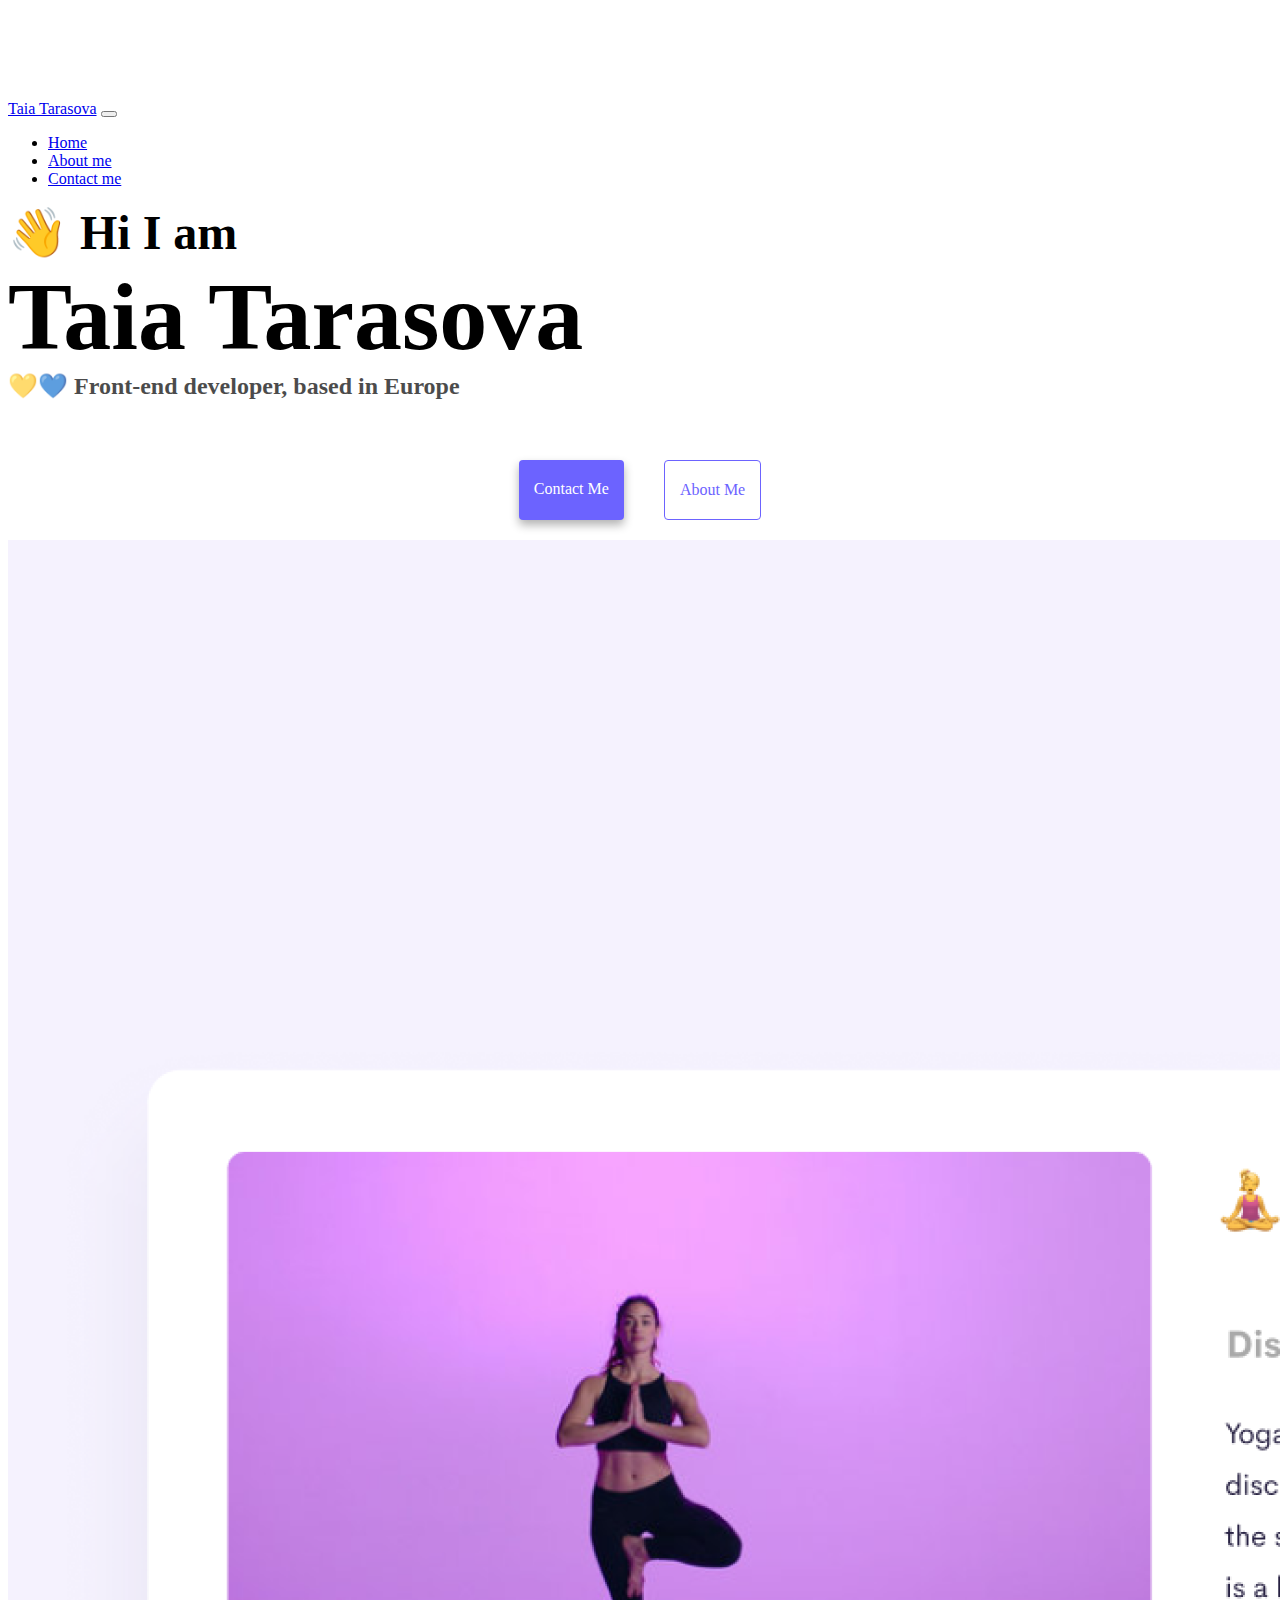
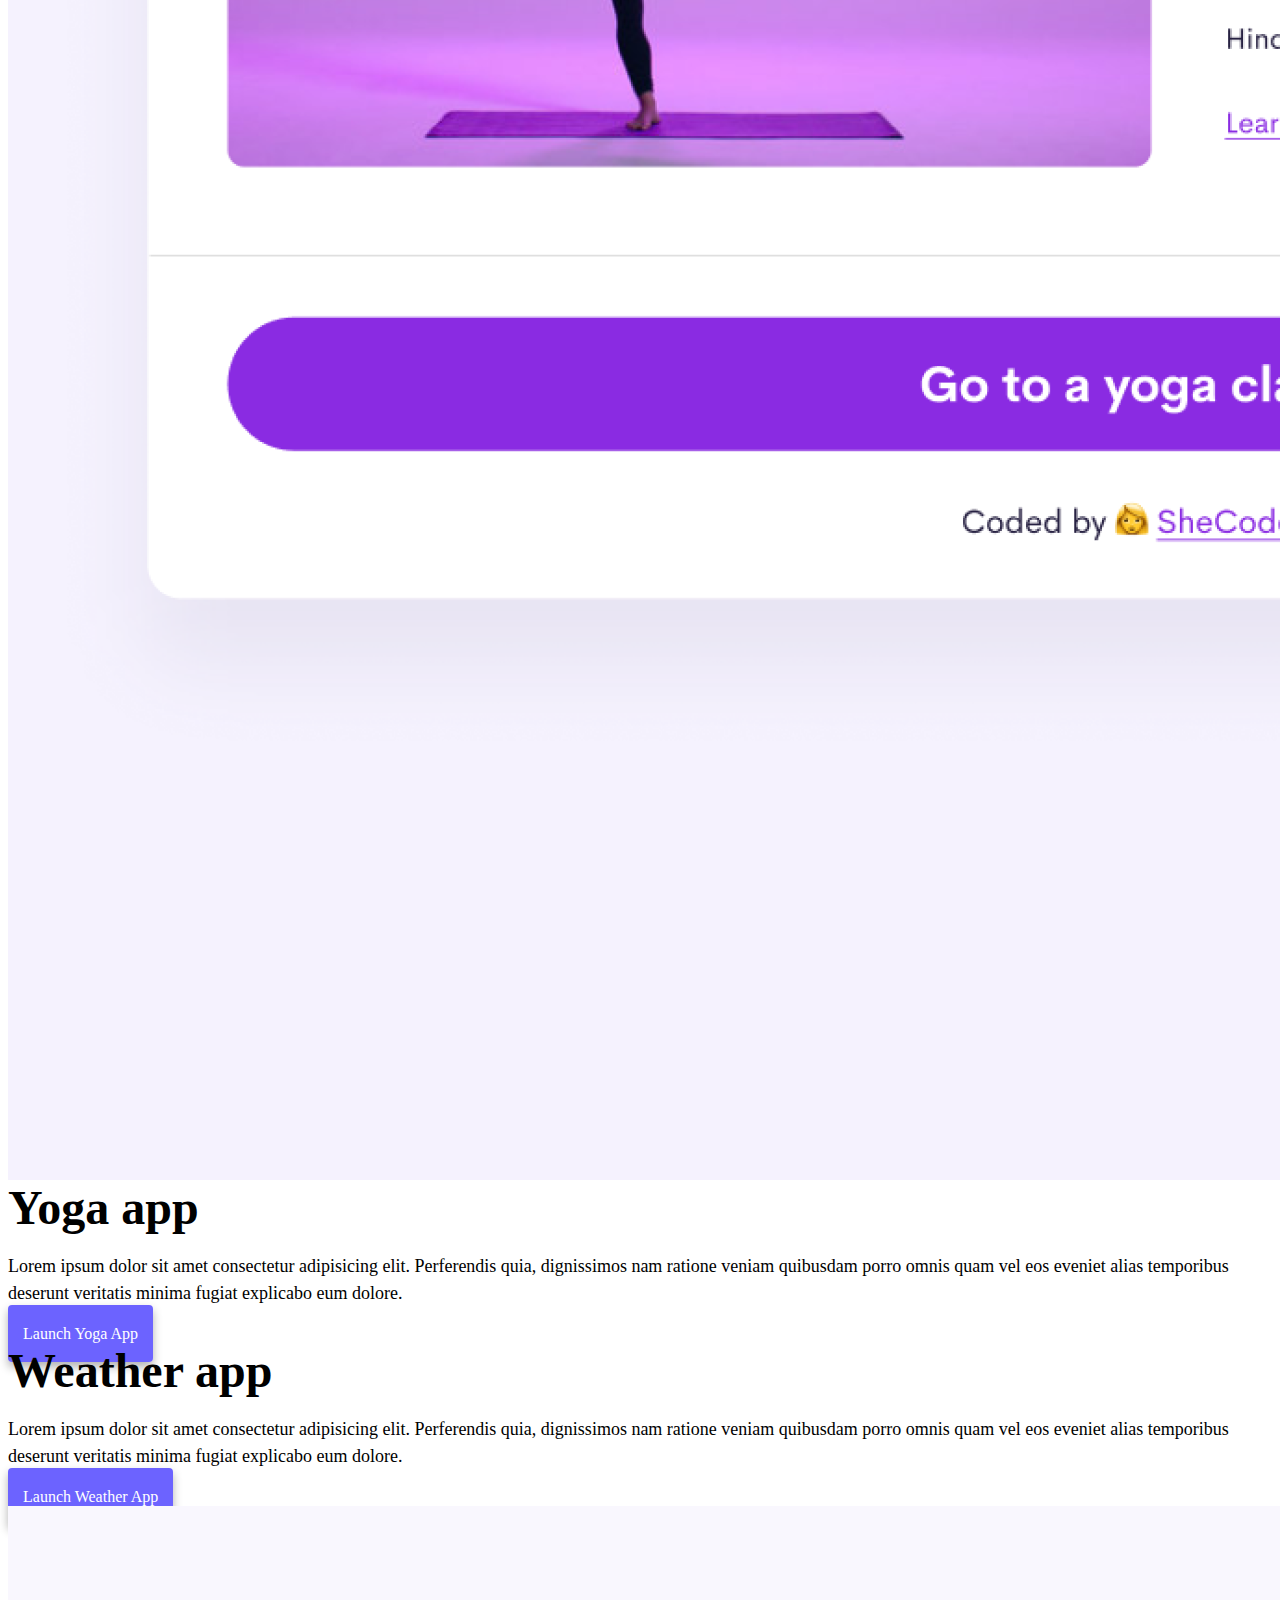
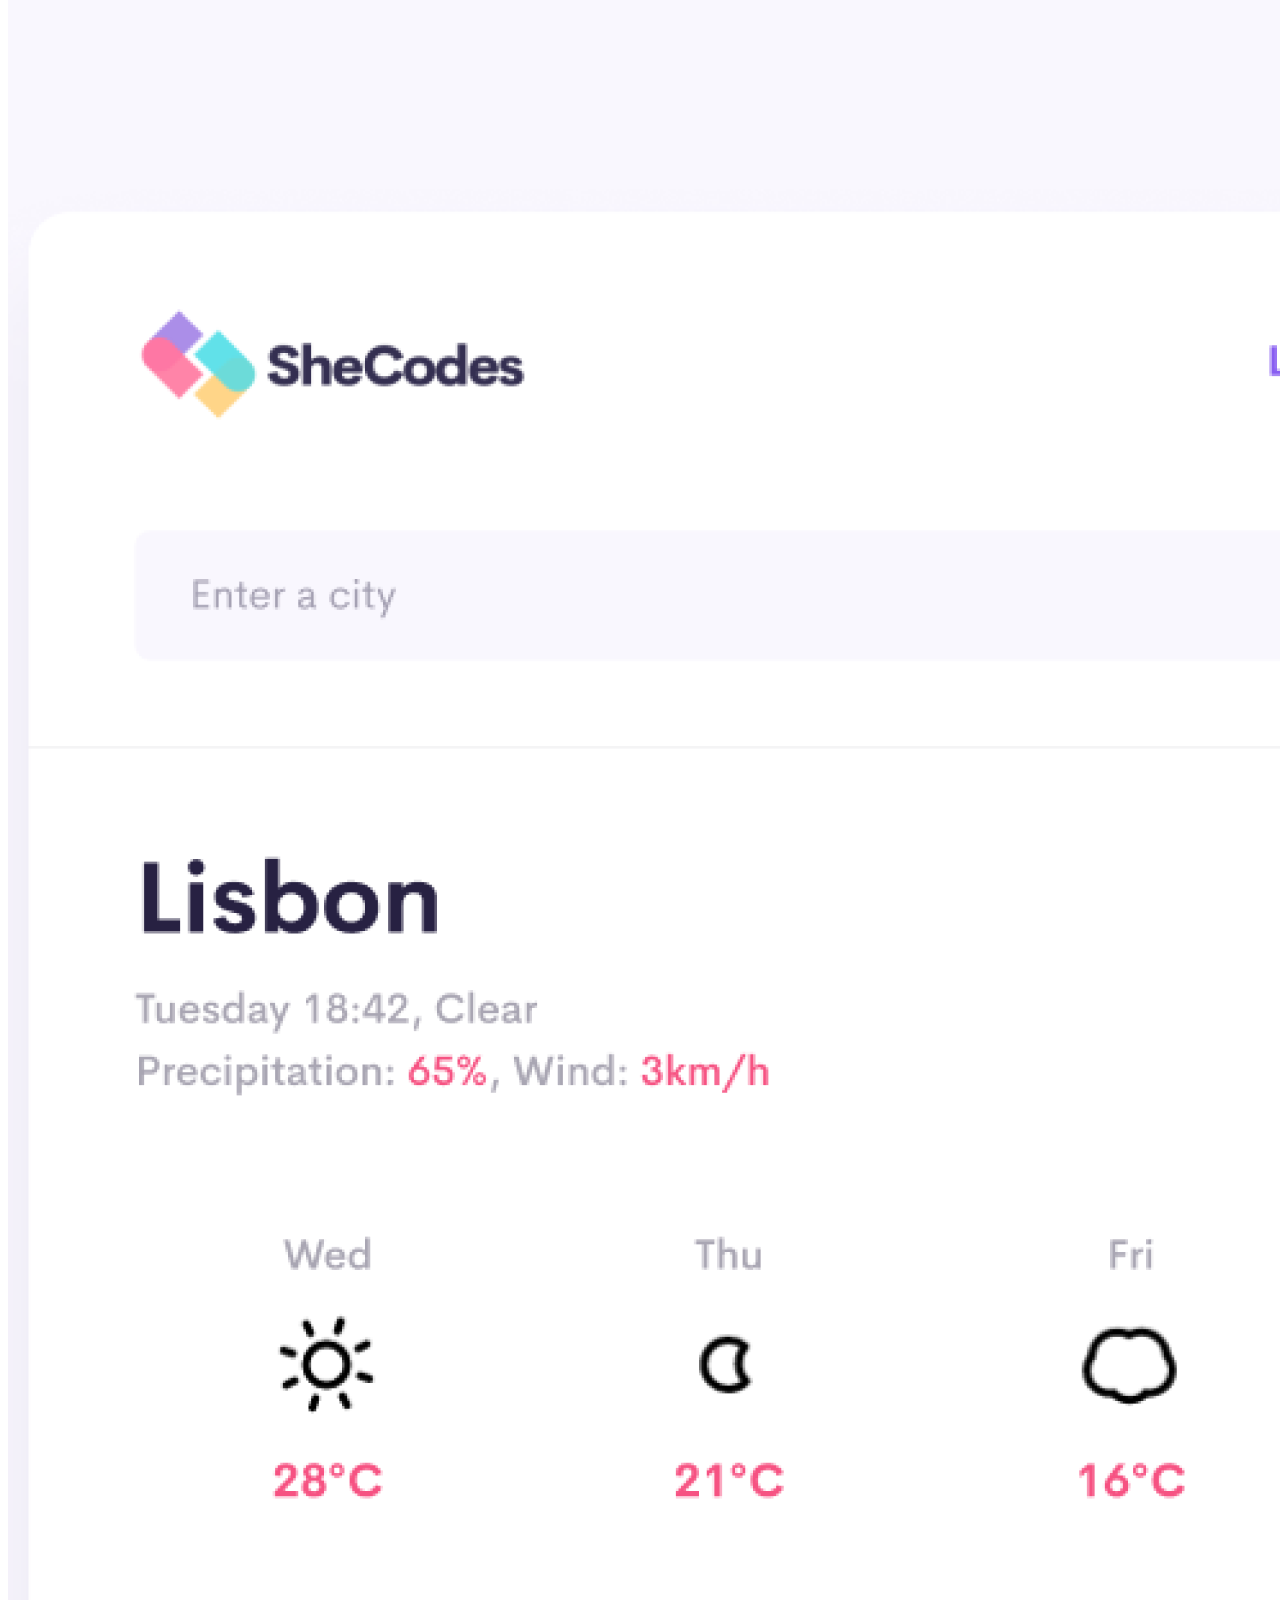
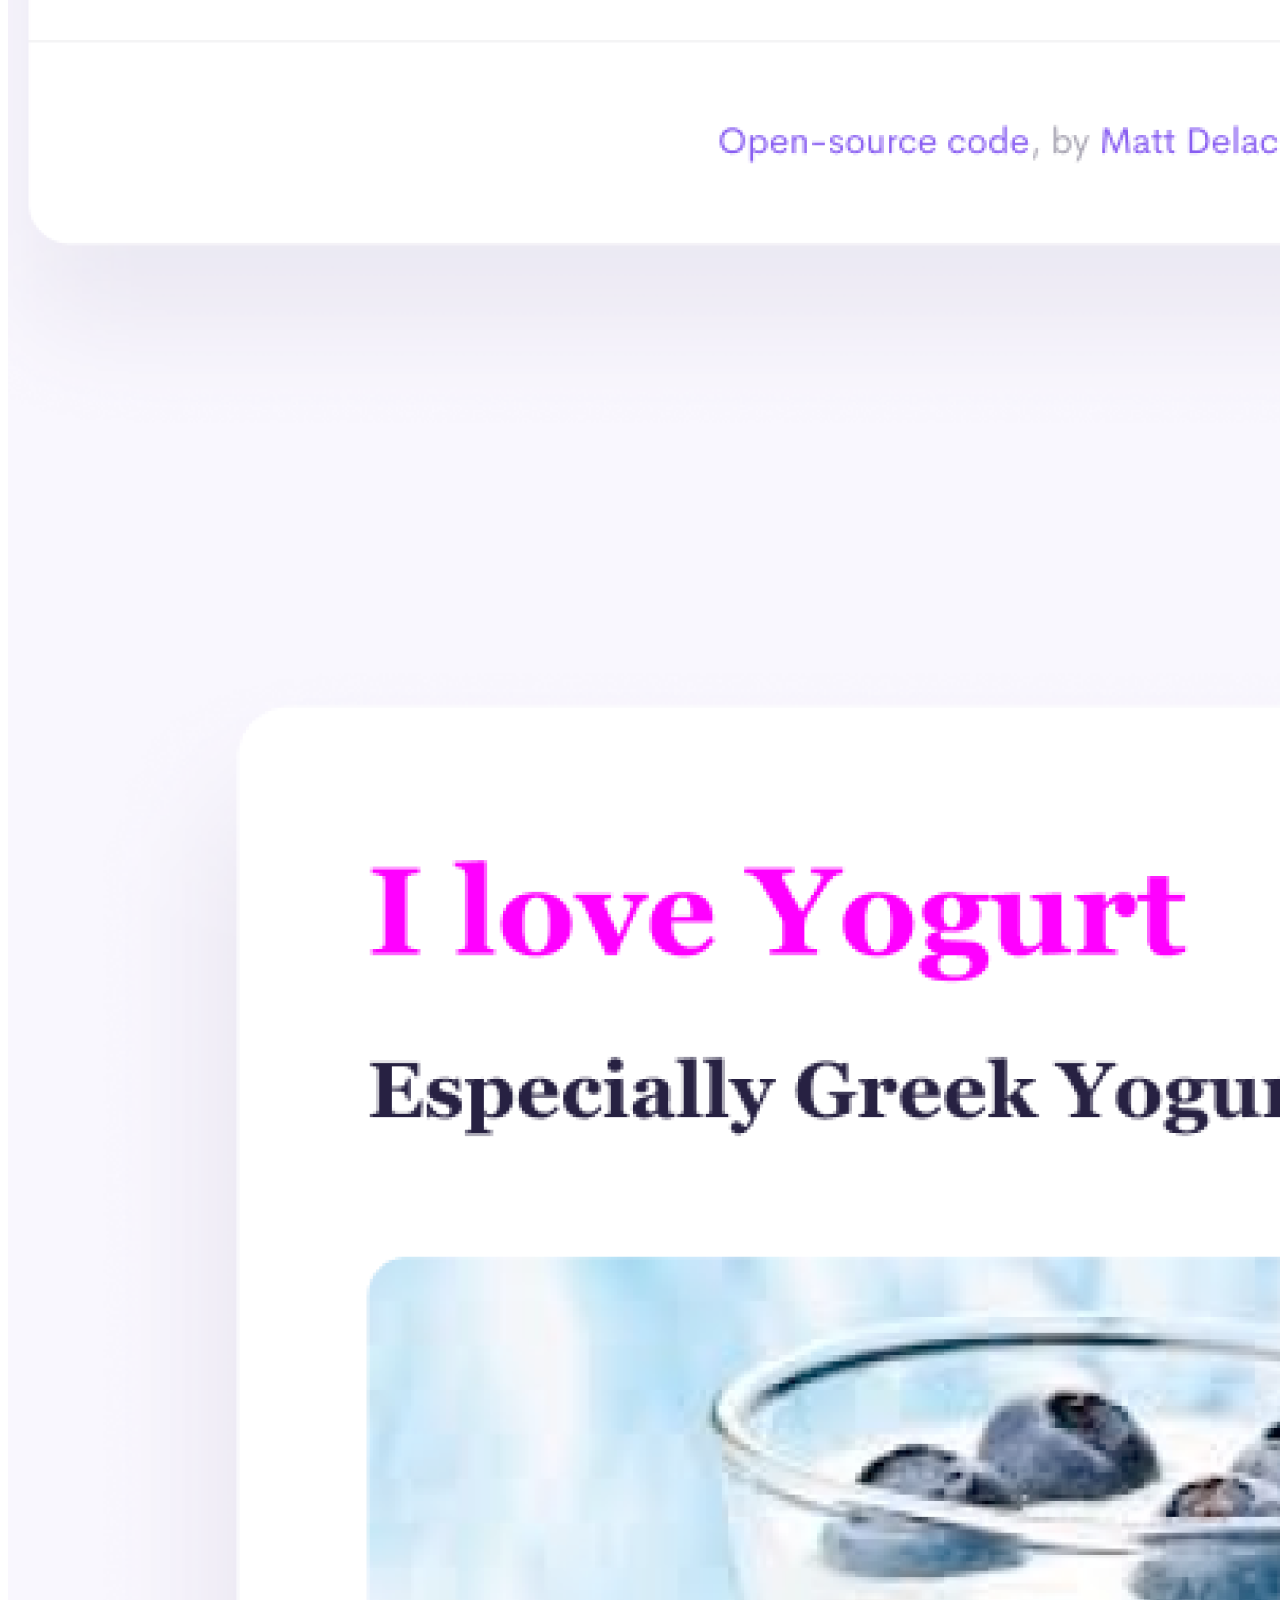
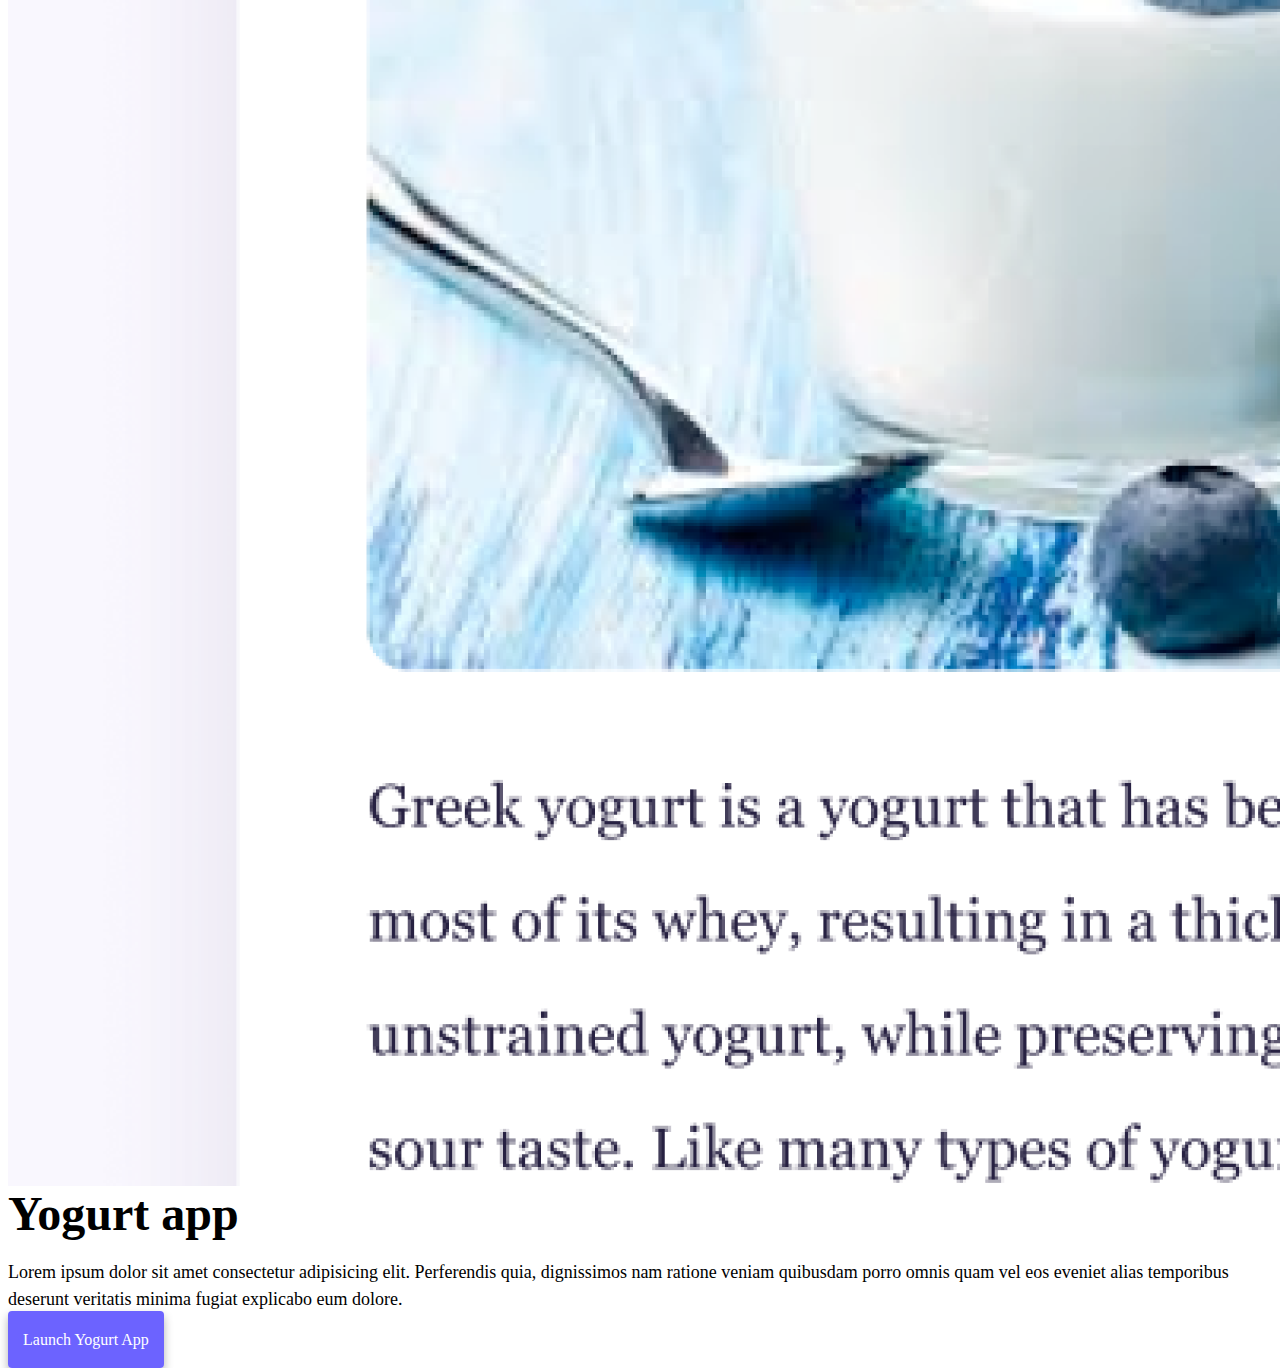
<file: index.html>
<!DOCTYPE html>
<html lang="en">
  <head>
    <meta charset="UTF-8" />
    <meta
      name="description"
      content="Description of the portfolio. Contact email included"
    />
    <meta http-equiv="X-UA-Compatible" content="IE=edge" />
    <meta name="viewport" content="width=device-width, initial-scale=1.0" />
    <title>Taia Tarasova</title>
    <link
      href="https://cdn.jsdelivr.net/npm/bootstrap@5.0.0-beta2/dist/css/bootstrap.min.css"
      rel="stylesheet"
      integrity="sha384-BmbxuPwQa2lc/FVzBcNJ7UAyJxM6wuqIj61tLrc4wSX0szH/Ev+nYRRuWlolflfl"
      crossorigin="anonymous"
    />
    <script
      src="https://cdn.jsdelivr.net/npm/bootstrap@5.0.0-beta2/dist/js/bootstrap.bundle.min.js"
      integrity="sha384-b5kHyXgcpbZJO/tY9Ul7kGkf1S0CWuKcCD38l8YkeH8z8QjE0GmW1gYU5S9FOnJ0"
      crossorigin="anonymous"
    ></script>
    <link rel="stylesheet" href="/style.css" />
  </head>

  <body>
    <nav class="navbar navbar-expand-lg navbar-light bg-light fixed-top">
      <div class="container">
        <a class="navbar-brand" href="/index.html">Taia Tarasova</a>
        <button
          class="navbar-toggler"
          type="button"
          data-bs-toggle="collapse"
          data-bs-target="#navbarNav"
          aria-controls="navbarNav"
          aria-expanded="false"
          aria-label="Toggle navigation"
        >
          <span class="navbar-toggler-icon"></span>
        </button>
        <div class="collapse navbar-collapse" id="navbarNav">
          <ul class="navbar-nav">
            <li class="nav-item">
              <a class="nav-link active" aria-current="page" href="/index.html"
                >Home</a
              >
            </li>
            <li class="nav-item">
              <a class="nav-link" href="/about.html">About me</a>
            </li>
            <li class="nav-item">
              <a class="nav-link" href="/about.html#contact">Contact me</a>
            </li>
          </ul>
        </div>
      </div>
    </nav>
    <h2 class="text-center">👋 Hi I am</h2>
    <h1 class="text-center">Taia Tarasova</h1>
    <h3 class="text-center">💛💙 Front-end developer, based in Europe</h3>
    <div class="navigation-links mb-5">
      <a href="/about.html#contact" class="primary-link">Contact me</a>
      <a href="/about.html" class="secondary-link">About me</a>
    </div>
    <div class="container">
      <div class="row">
        <div class="col-md-6">
          <img
            src="/images/yoga.png"
            alt="Yoga App"
            class="hidden-img img-fluid rounded"
          />
        </div>
        <div class="col-md-6">
          <h2 class="mb-3">Yoga app</h2>
          <p>
            Lorem ipsum dolor sit amet consectetur adipisicing elit. Perferendis
            quia, dignissimos nam ratione veniam quibusdam porro omnis quam vel
            eos eveniet alias temporibus deserunt veritatis minima fugiat
            explicabo eum dolore.
          </p>
          <div class="mt-5">
            <a href="#" class="primary-link">Launch Yoga App</a>
          </div>
        </div>
      </div>
      <div class="row mt-5">
        <div class="col-md-6">
          <h2 class="mb-3">Weather app</h2>
          <p>
            Lorem ipsum dolor sit amet consectetur adipisicing elit. Perferendis
            quia, dignissimos nam ratione veniam quibusdam porro omnis quam vel
            eos eveniet alias temporibus deserunt veritatis minima fugiat
            explicabo eum dolore.
          </p>
          <div class="mb-5 mt-5">
            <a href="#" class="primary-link">Launch Weather App</a>
          </div>
        </div>
        <div class="col-md-6">
          <img
            src="/images/weather.png"
            class="hidden-img img-fluid rounded"
            alt="Weather App"
          />
        </div>
      </div>
      <div class="row mt-5">
        <div class="col-md-6">
          <img
            src="/images/yogurt.png"
            class="hidden-img img-fluid rounded"
            alt="Yogurt App"
          />
        </div>
        <div class="col-md-6">
          <h2 class="mb-3">Yogurt app</h2>
          <p>
            Lorem ipsum dolor sit amet consectetur adipisicing elit. Perferendis
            quia, dignissimos nam ratione veniam quibusdam porro omnis quam vel
            eos eveniet alias temporibus deserunt veritatis minima fugiat
            explicabo eum dolore.
          </p>
          <div class="mt-5">
            <a href="#" class="primary-link">Launch Yogurt App</a>
          </div>
        </div>
      </div>
    </div>
  </body>
</html>
</file>
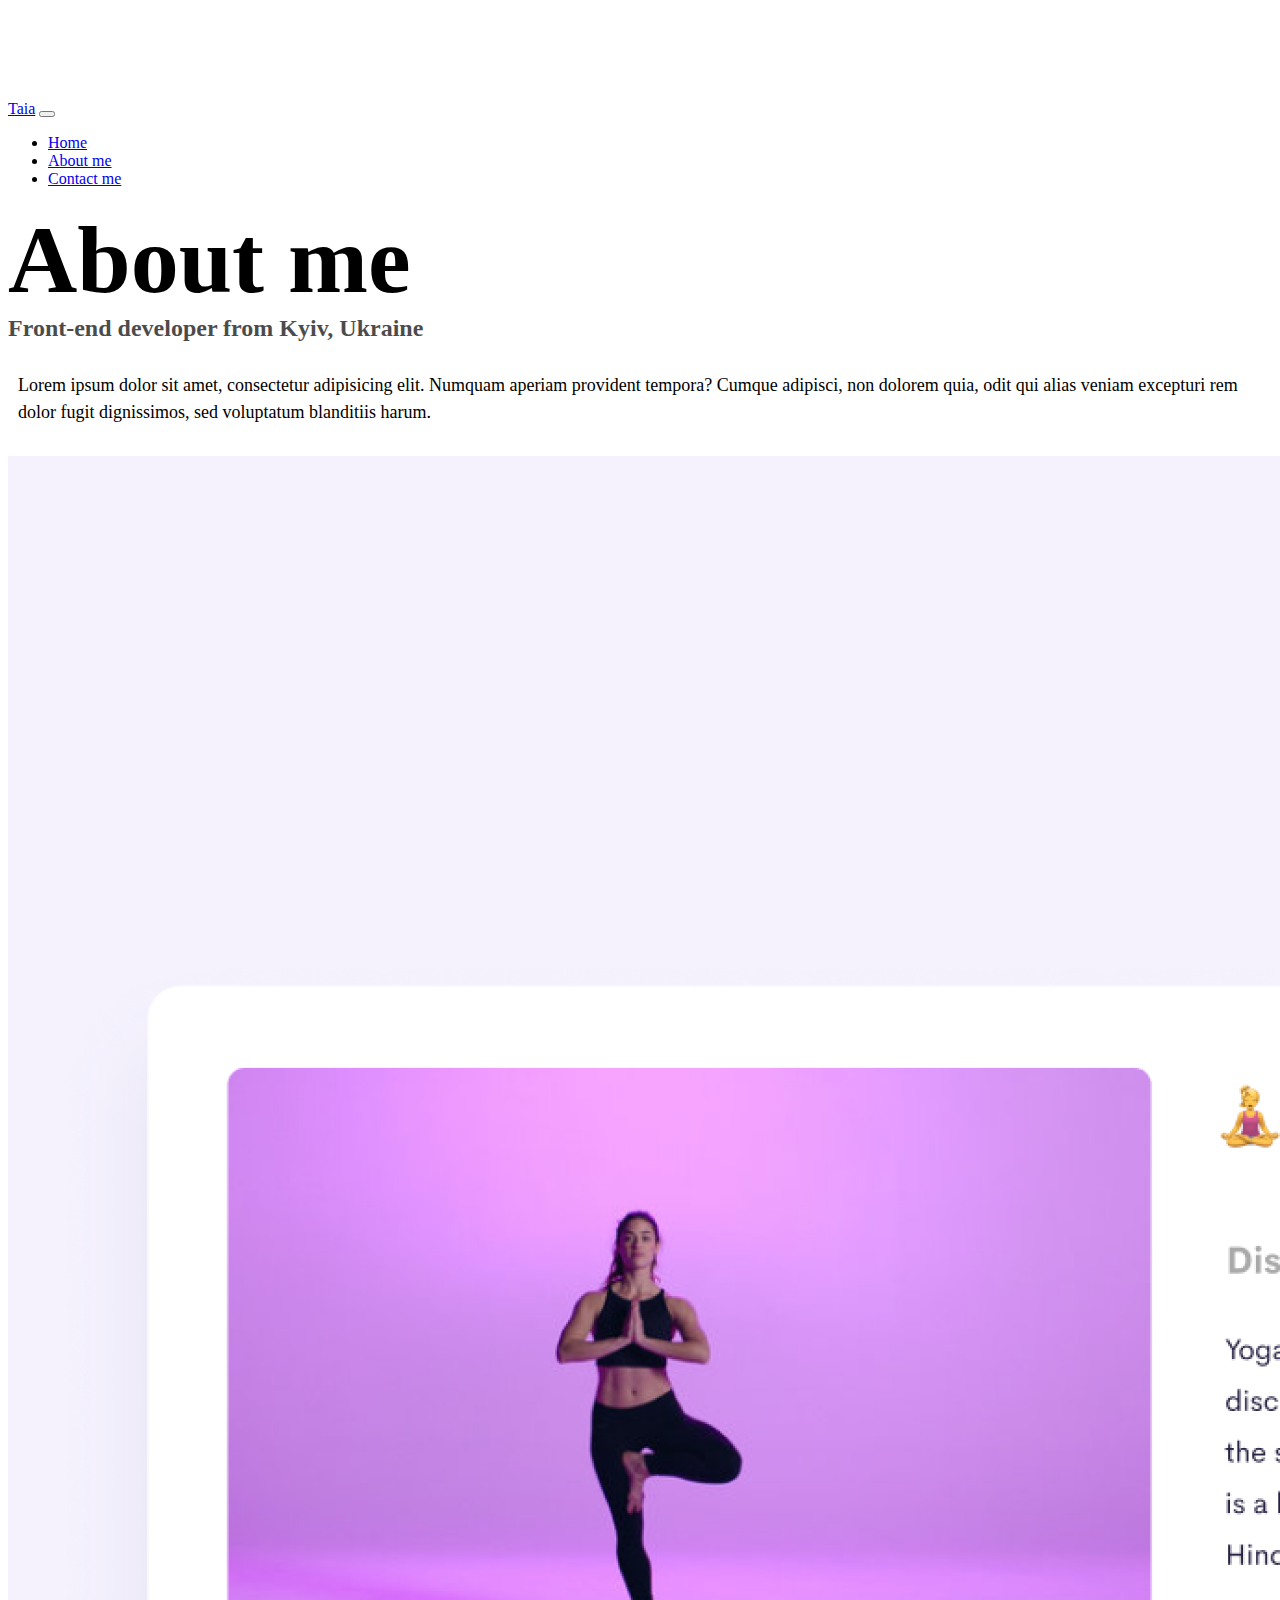
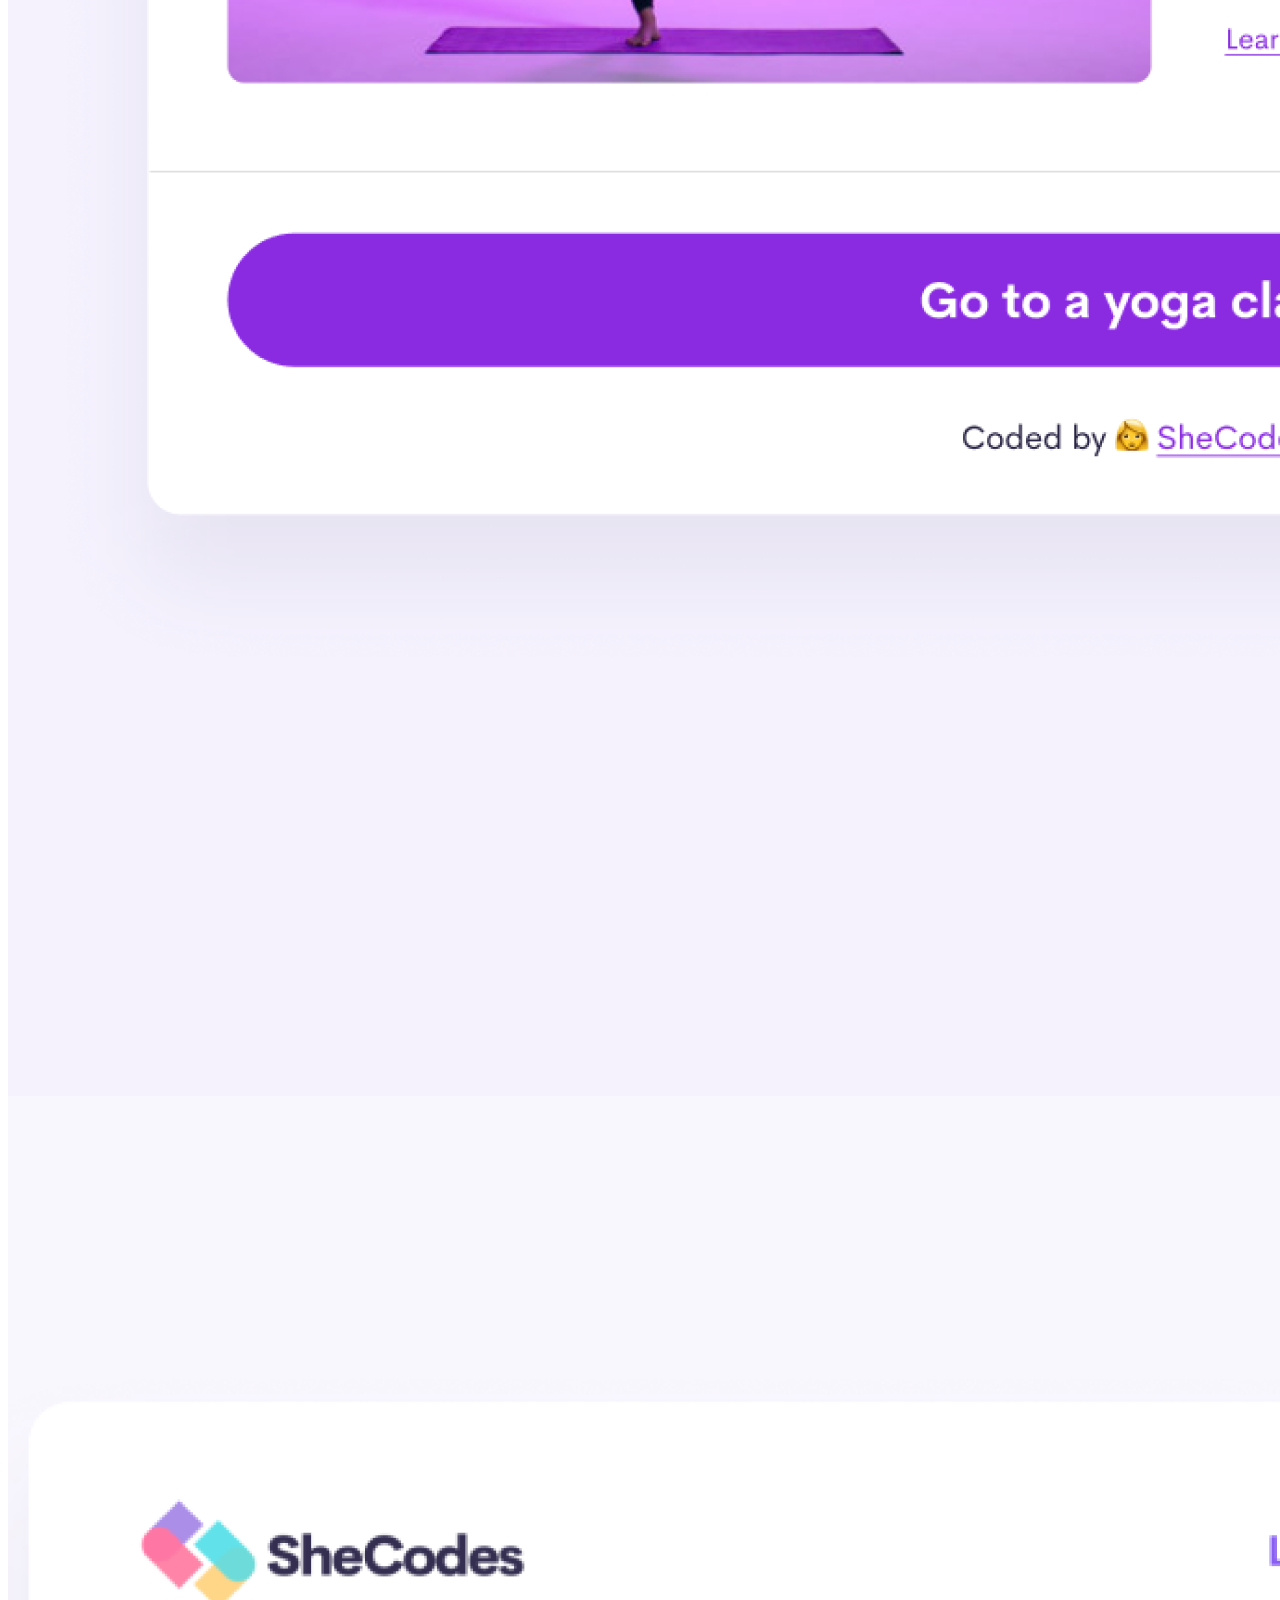
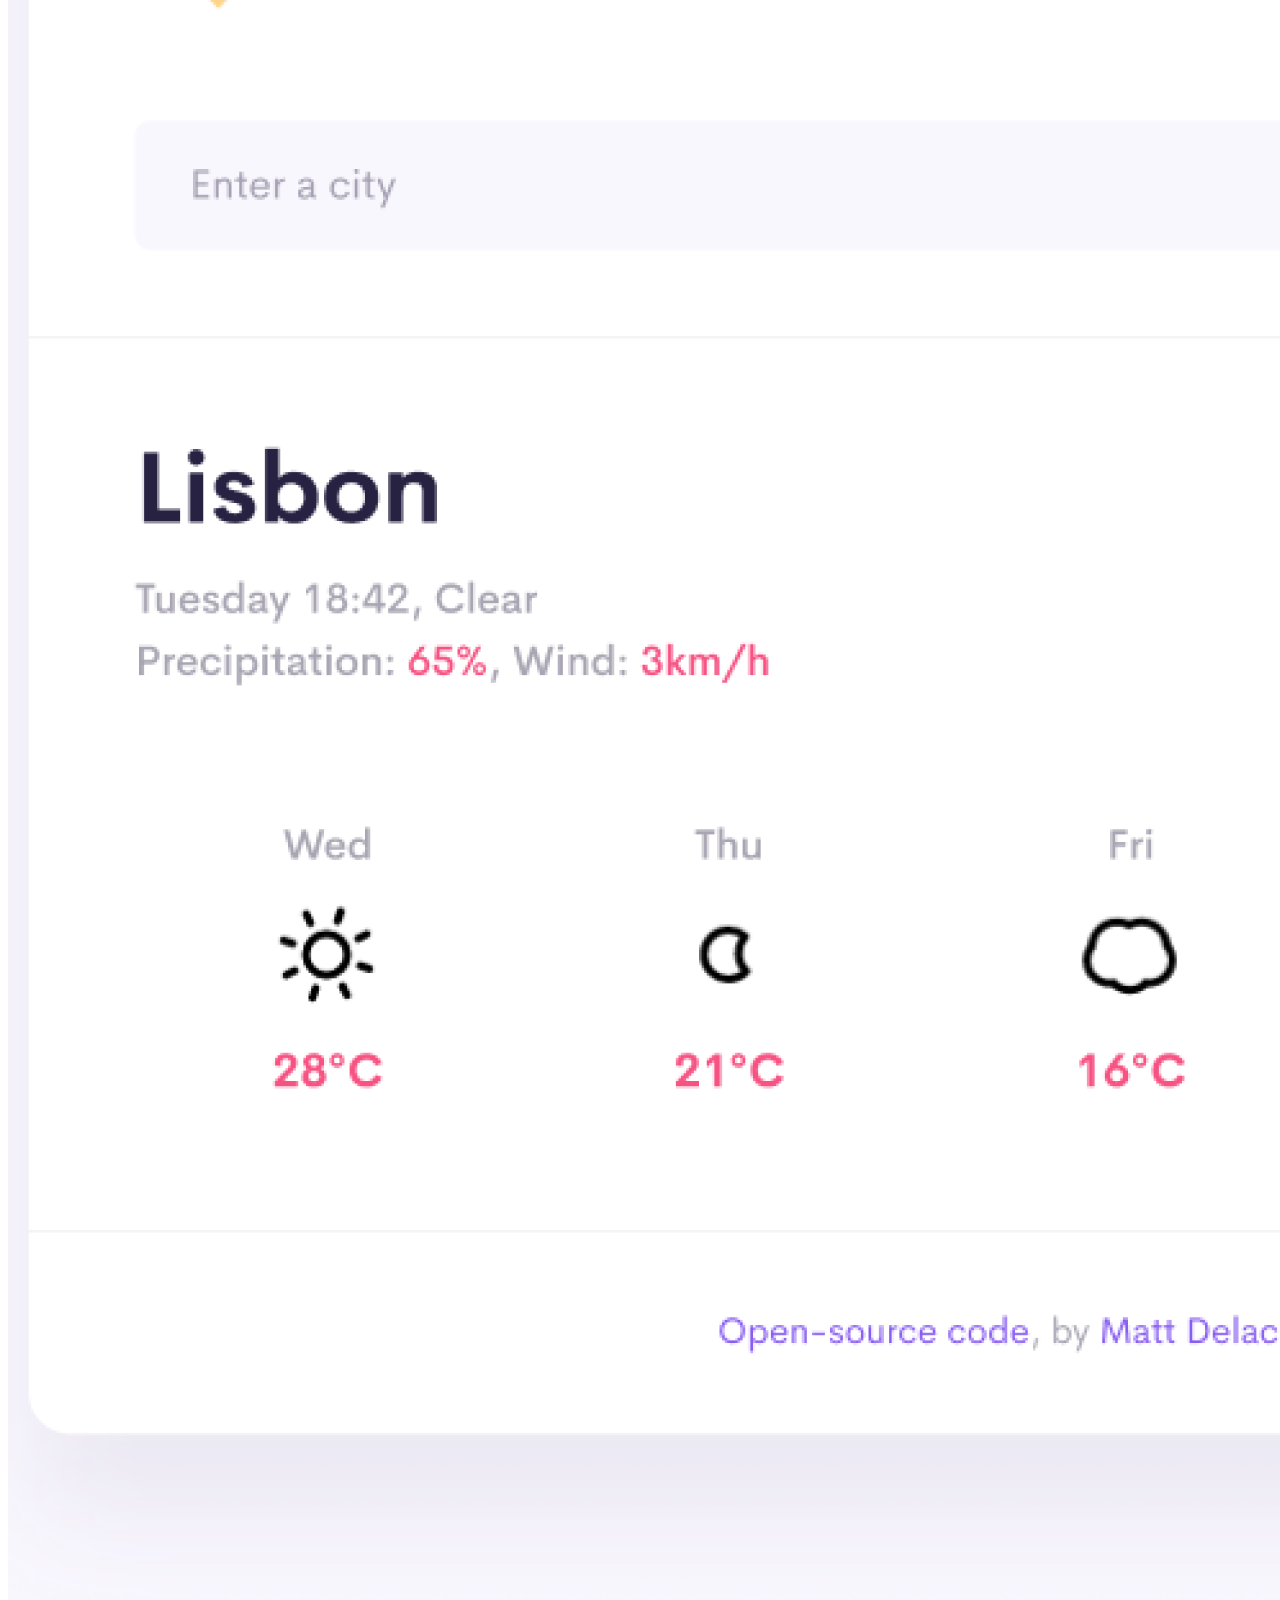
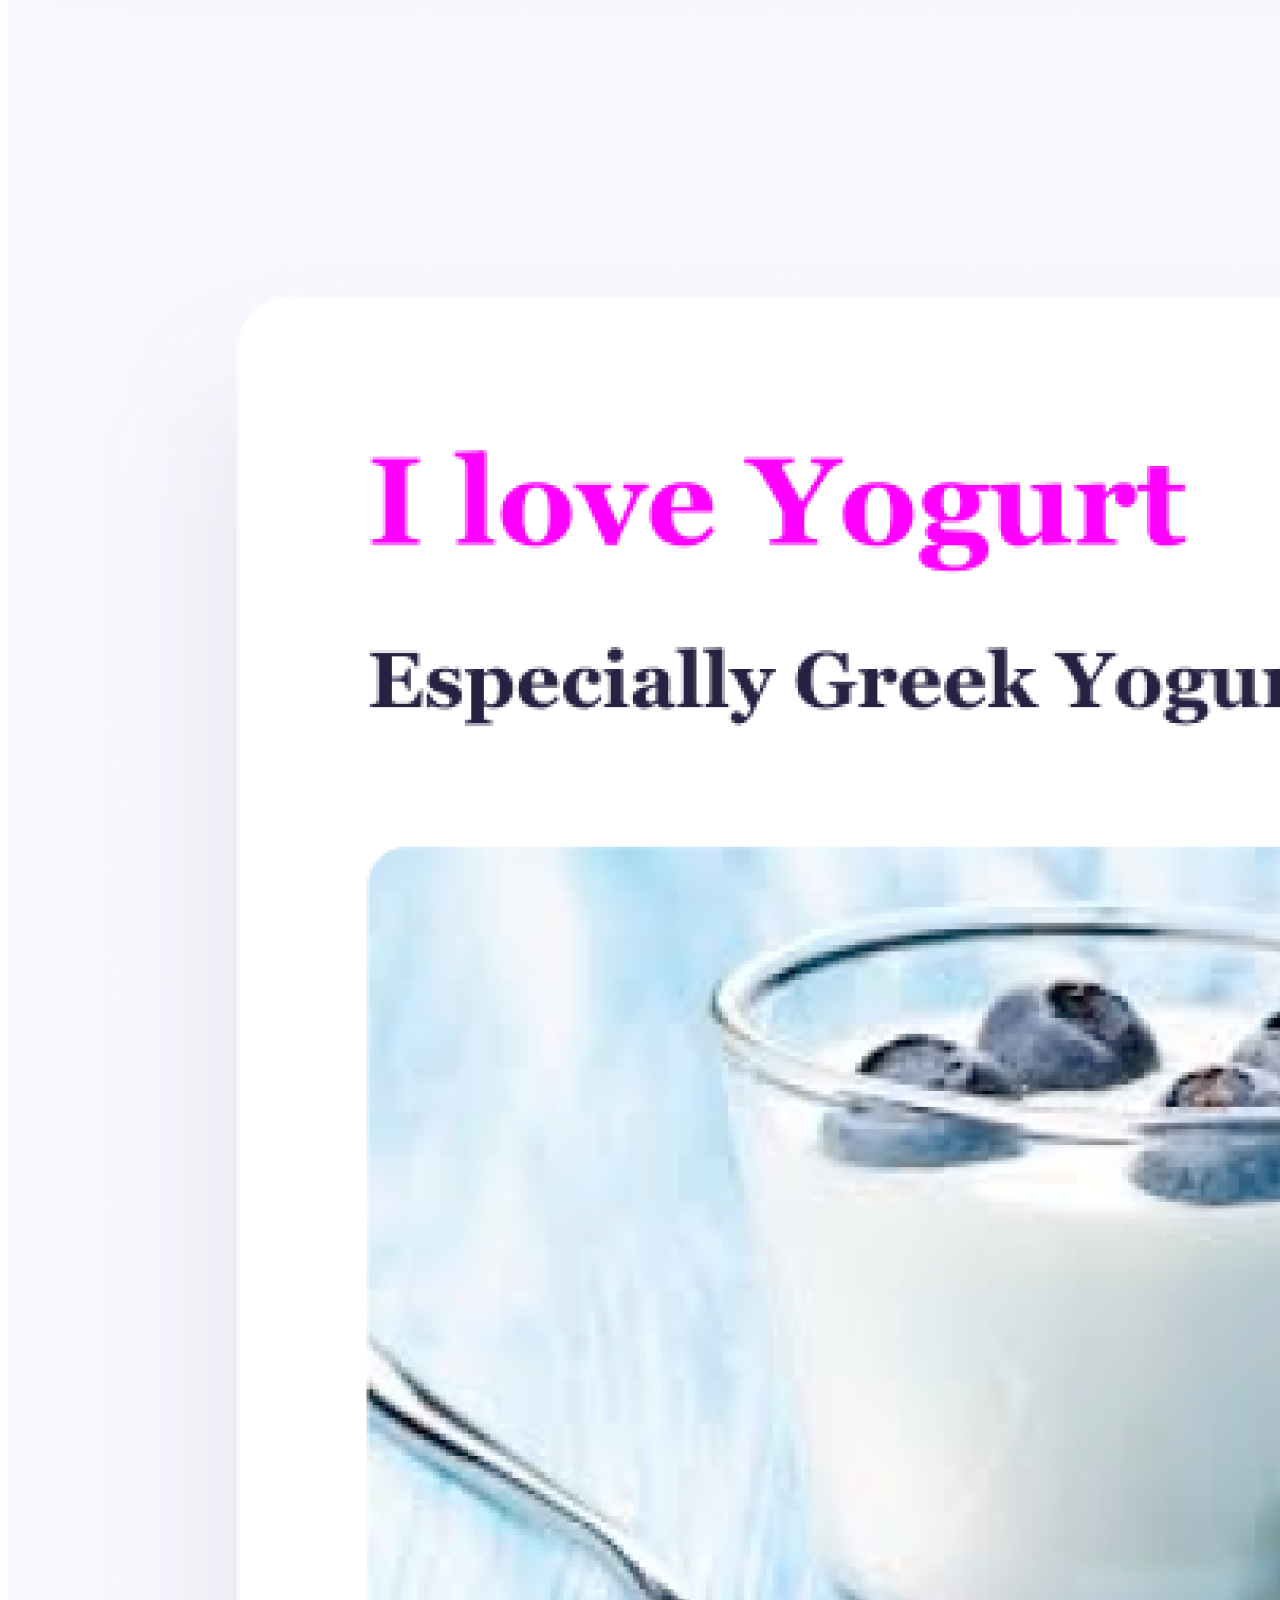
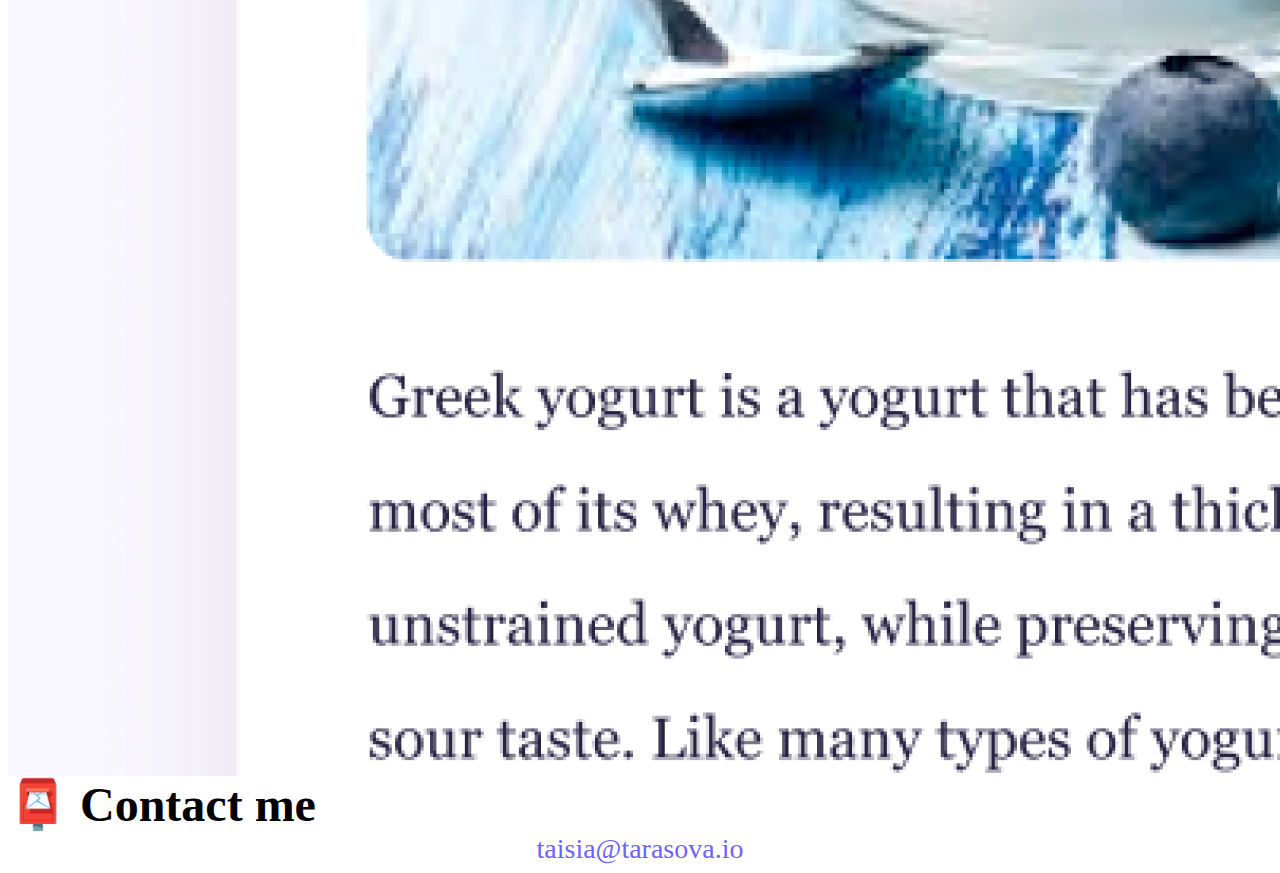
<file: about.html>
<!DOCTYPE html>
<html lang="en">
  <head>
    <meta charset="UTF-8" />
    <meta
      name="description"
      content="Description of the portfolio. Contact email included"
    />
    <meta http-equiv="X-UA-Compatible" content="IE=edge" />
    <meta name="viewport" content="width=device-width, initial-scale=1.0" />
    <link
      href="https://cdn.jsdelivr.net/npm/bootstrap@5.0.0-beta2/dist/css/bootstrap.min.css"
      rel="stylesheet"
      integrity="sha384-BmbxuPwQa2lc/FVzBcNJ7UAyJxM6wuqIj61tLrc4wSX0szH/Ev+nYRRuWlolflfl"
      crossorigin="anonymous"
    />
    <script
      src="https://cdn.jsdelivr.net/npm/bootstrap@5.0.0-beta2/dist/js/bootstrap.bundle.min.js"
      integrity="sha384-b5kHyXgcpbZJO/tY9Ul7kGkf1S0CWuKcCD38l8YkeH8z8QjE0GmW1gYU5S9FOnJ0"
      crossorigin="anonymous"
    ></script>
    <link rel="stylesheet" href="/style.css" />
    <title>Front-end developer</title>
  </head>
  <body>
    <nav class="navbar navbar-expand-lg navbar-light bg-light fixed-top">
      <div class="container">
        <a class="navbar-brand" href="/index.html">Taia</a>
        <button
          class="navbar-toggler"
          type="button"
          data-bs-toggle="collapse"
          data-bs-target="#navbarNav"
          aria-controls="navbarNav"
          aria-expanded="false"
          aria-label="Toggle navigation"
        >
          <span class="navbar-toggler-icon"></span>
        </button>
        <div class="collapse navbar-collapse" id="navbarNav">
          <ul class="navbar-nav">
            <li class="nav-item">
              <a class="nav-link" aria-current="page" href="/index.html"
                >Home</a
              >
            </li>
            <li class="nav-item">
              <a class="nav-link active" href="/about.html">About me</a>
            </li>
            <li class="nav-item">
              <a class="nav-link" href="/about.html#contact">Contact me</a>
            </li>
          </ul>
        </div>
      </div>
    </nav>
    <h1 class="text-center">About me</h1>
    <h3 class="text-center">Front-end developer from Kyiv, Ukraine</h3>
    <div class="d-block about-paragraphs text-center">
      <p>
        Lorem ipsum dolor sit amet, consectetur adipisicing elit. Numquam
        aperiam provident tempora? Cumque adipisci, non dolorem quia, odit qui
        alias veniam excepturi rem dolor fugit dignissimos, sed voluptatum
        blanditiis harum.
      </p>
    </div>
    <div class="container">
      <div class="row">
        <div class="col-sm-4">
          <img
            src="/images/yoga.png"
            class="hidden-img img-fluid p-2 shadow rounded"
            alt="Yoga App"
          />
        </div>
        <div class="col-sm-4">
          <img
            src="/images/weather.png"
            class="hidden-img img-fluid p-2 shadow rounded"
            alt="Weather App"
          />
        </div>
        <div class="col-sm-4">
          <img
            src="/images/yogurt.png"
            class="hidden-img img-fluid p-2 shadow rounded"
            alt="Yogurt App"
          />
        </div>
      </div>
    </div>
    <div id="contact" class="mt-5">
      <h2 class="text-center">📮 Contact me</h2>
      <a href="mailto:taisiya.t@gmail.com" class="email-link">
        taisia@tarasova.io
      </a>
    </div>
  </body>
</html>
</file>
<file: style.css>
:root {
  --primary-color: #6c63ff;
  --secondary-color: #f5f2fe;
  --box-shadow: 0 5px 10px rgba(0, 0, 0, 0.3);
}

body {
  margin-top: 100px;
}

h1,
h2,
h3 {
  margin: 0;
}

h1 {
  font-size: 96px;
}

h2 {
  font-size: 48px;
}

h3 {
  font-size: 24px;
  opacity: 0.7;
}

p {
  font-size: 18px;
  line-height: 1.5;
}

.navigation-links {
  display: flex;
  margin-top: 40px;
  justify-content: center;
}

.navigation-links a {
  margin: 20px;
}

.primary-link {
  border-radius: 4px;
  padding: 20px 15px;
  text-decoration: none;
  text-transform: capitalize;
  background: var(--primary-color);
  box-shadow: var(--box-shadow);
  color: white;
}

.secondary-link {
  border-radius: 4px;
  padding: 20px 15px;
  text-decoration: none;
  text-transform: capitalize;
  color: var(--primary-color);
  border: 1px solid var(--primary-color);
}

.homepage-link {
  color: var(--primary-color);
  text-align: center;
  display: block;
}

.about-paragraphs {
  margin: 30px 0;
}

.about-paragraphs p {
  margin: 10px;
}

.email-link {
  display: flex;
  justify-content: center;
  color: var(--primary-color);
  font-size: 28px;
  text-decoration: none;
}

.email-link:hover {
  text-decoration: underline;
}

.hidden-img {
  display: block;
}
@media (max-width: 576px) {
  body {
    text-align: center;
  }

  .hidden-img {
    display: none;
  }

  h1 {
    font-size: 48px;
  }

  h2 {
    font-size: 24px;
  }

  h3 {
    font-size: 14px;
    opacity: 0.7;
  }

  p {
    font-size: 12px;
    line-height: 1.5;
  }
  #contact,
  .email-link {
    font-size: 12px;
  }
}
</file>
